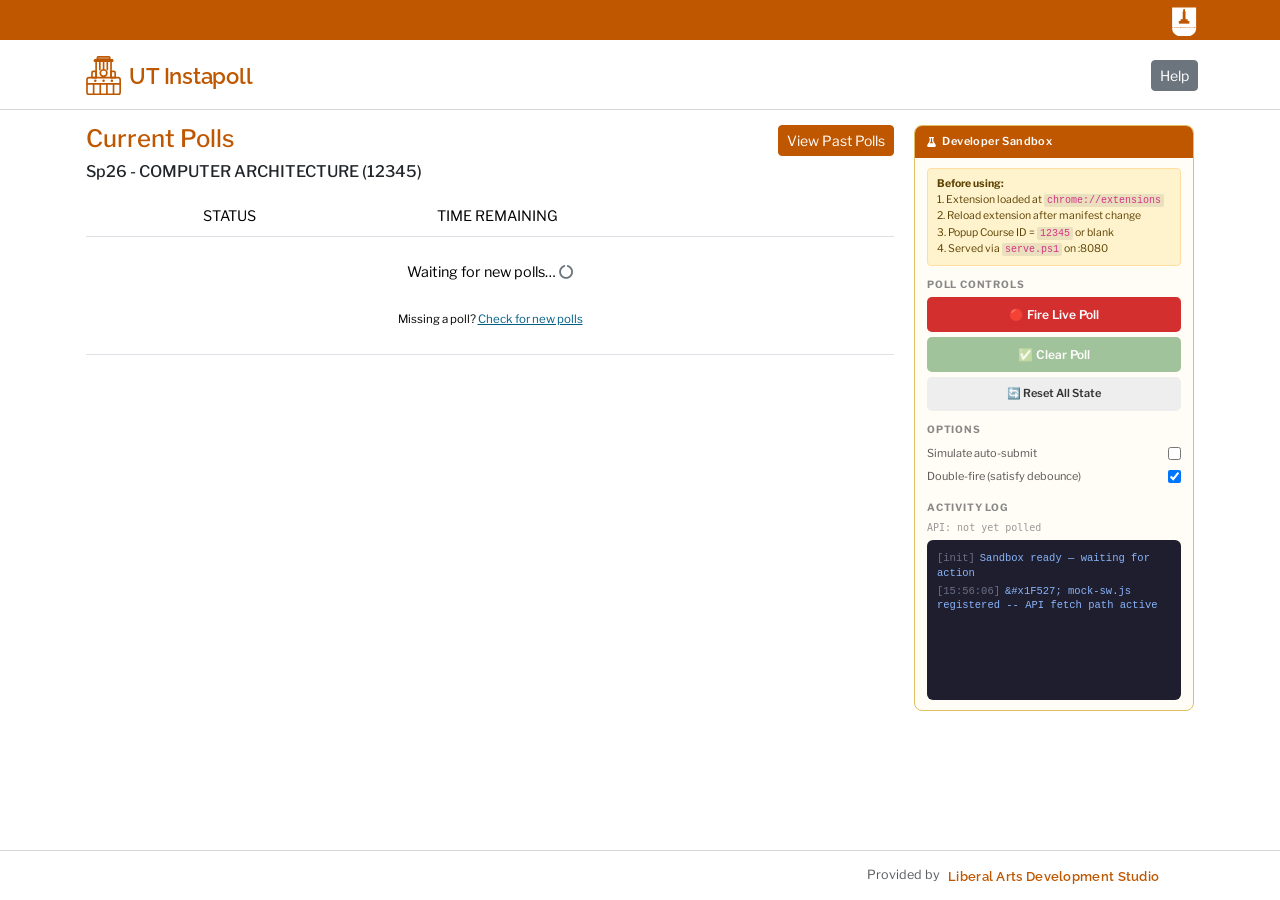
<file: chrome-extension/sandbox/index.html>
﻿<!DOCTYPE html>
<html lang="en">
<head>
  <meta charset="UTF-8" />
  <meta name="viewport" content="width=device-width, initial-scale=1.0" />
  <!-- CSRF token in the standard location that inject.js auto-submit reads -->
  <meta name="csrf-token" content="sandbox-csrf-token-abc123xyz789" />
  <title>UT Instapoll</title>
  <!-- Google Fonts — matching the real site -->
  <link rel="preconnect" href="https://fonts.gstatic.com" crossorigin />
  <link href="https://fonts.googleapis.com/css2?family=Libre+Franklin:wght@400;500;600;700&family=Raleway:wght@400;600&display=swap" rel="stylesheet" />
  <!-- Font Awesome 5 Free (real site uses Pro from cdn.la.utexas.edu) -->
  <link rel="stylesheet" href="https://cdnjs.cloudflare.com/ajax/libs/font-awesome/5.15.4/css/all.min.css" crossorigin="anonymous" />
  <!-- Bootstrap 5 -->
  <link rel="stylesheet" href="https://cdn.jsdelivr.net/npm/bootstrap@5.3.0/dist/css/bootstrap.min.css" />
  <style>
    /* ── UT Austin Bootstrap overrides (mirroring app-CapZuueM.css) ──────── */
    :root {
      --ut-primary: #bf5700;
      --ut-action:  #005f86;
      --bs-body-font-family: "Libre Franklin", system-ui, -apple-system, sans-serif;
      --bs-body-font-size: .9rem;
      --bs-body-line-height: 1.6;
      --bs-poll-status-running:  #579d42;
      --bs-poll-status-inactive: #A9A9A9;
      --bs-poll-status-complete: #6495ED;
      --bs-selected-answer:      #00a9b7;
      --bs-failure:              #d53722;
    }
    /* Override Bootstrap primary (blue -> UT Burnt Orange) */
    .bg-primary     { background-color: #bf5700 !important; }
    .text-primary   { color: #bf5700 !important; }
    .border-primary { border-color: #bf5700 !important; }
    .btn-primary {
      --bs-btn-bg:                  #bf5700;
      --bs-btn-border-color:        #bf5700;
      --bs-btn-hover-bg:            #a34c00;
      --bs-btn-hover-border-color:  #a34c00;
      --bs-btn-active-bg:           #8b4000;
      --bs-btn-active-border-color: #8b4000;
      --bs-btn-color: #fff;
    }
    a { color: var(--ut-action); }
    a:hover { color: #003d5a; }

    /* ── Real-site layout rules (from app-CapZuueM.css) ──────────────────── */
    html { position: relative; min-height: 100%; }
    body { margin-bottom: 50px; }
    nav.navbar#main-header {
      height: 40px; line-height: 40px;
      padding-top: 0; padding-bottom: 0;
    }
    #navbar-header-item-3 { display: none; }
    nav#subheader {
      height: 70px; line-height: 70px;
      background-color: #fff;
      border-bottom: solid 1px #d7d7d7;
      padding-top: 0; padding-bottom: 0;
    }
    #app-logo { height: 44px; }
    .footer {
      position: absolute; bottom: 0; width: 100%;
      height: 50px; line-height: 50px;
      border-top: solid 1px #d7d7d7;
      display: flex; align-items: center;
    }
    .table.table-itemlist th { font-weight: 400; text-transform: uppercase; }
    .table.table-itemlist td { vertical-align: middle; }
    .table.table-itemlist td.table-item-title-cell { font-weight: 700; }
    .timer-box {
      background-color: #ffe8a1;
      padding: 6px 8px;
      display: inline-block;
      min-width: 6ch;
      text-align: center;
      font-family: monospace;
      font-size: .85rem;
    }
    .timer-box.expired { background-color: #b94a48; color: #fff; }

    /* ── Page-wrap (left=real site, right=sandbox panel) ─────────────────── */
    .page-wrap {
      display: grid;
      grid-template-columns: 1fr 280px;
      gap: 0 20px;
      max-width: 1140px;
      margin: 0 auto;
      padding: 0 16px;
    }
    .page-wrap > div:first-child > main {
      margin-top: 15px;
      margin-bottom: 80px;
    }

    /* ── Sandbox panel ────────────────────────────────────────────────────── */
    .sandbox-panel {
      position: sticky; top: 20px;
      background: #fffdf5;
      border: 1px solid #e0c060;
      border-radius: 8px;
      overflow: hidden;
      font-size: 12px;
      margin-top: 15px;
    }
    .sandbox-header {
      background: #bf5700; color: white;
      padding: 7px 12px; font-size: 11px; font-weight: 600;
      letter-spacing: 0.4px; display: flex; align-items: center; gap: 6px;
    }
    .sandbox-body { padding: 10px 12px; }
    .sandbox-section-label {
      font-size: 10px; font-weight: 700; text-transform: uppercase;
      letter-spacing: 0.8px; color: #888; margin: 10px 0 5px;
    }
    .sandbox-section-label:first-child { margin-top: 2px; }
    .setup-hint {
      background: #FFF3CD; border: 1px solid #FFDEA0;
      border-radius: 4px; padding: 7px 9px;
      font-size: 10.5px; line-height: 1.55;
      color: #5c4100; margin-bottom: 2px;
    }
    .setup-hint code { font-size: 10px; background: rgba(0,0,0,.08); padding: 1px 3px; border-radius: 2px; }
    .sb-btn {
      display: block; width: 100%; padding: 8px 12px; margin-bottom: 5px;
      border: none; border-radius: 5px; font-size: 12px; font-weight: 600;
      cursor: pointer; transition: opacity .15s, transform .1s;
    }
    .sb-btn:hover   { opacity: .88; }
    .sb-btn:active  { transform: scale(.97); }
    .sb-btn:disabled { opacity: .45; cursor: not-allowed; }
    .sb-btn-fire  { background: #D32F2F; color: white; }
    .sb-btn-clear { background: #2E7D32; color: white; }
    .sb-btn-reset { background: #EEEEEE; color: #333; font-size: 11px; }
    .toggle-row {
      display: flex; align-items: center; justify-content: space-between;
      font-size: 11px; color: #555; padding: 3px 0;
    }
    .sb-api-info { font-size: 10px; color: #999; font-family: monospace; margin-top: 4px; }

    /* ── Activity log ──────────────────────────────────────────────────────── */
    .log {
      font-family: 'Cascadia Code', 'Courier New', monospace; font-size: 10.5px;
      background: #1E1E2E; color: #CDD6F4;
      border-radius: 6px; padding: 10px; height: 160px; overflow-y: auto; margin-top: 4px;
    }
    .log::-webkit-scrollbar { width: 4px; }
    .log::-webkit-scrollbar-thumb { background: #444; border-radius: 2px; }
    .log-entry { padding: 1.5px 0; line-height: 1.4; }
    .log-entry.live  { color: #F38BA8; }
    .log-entry.clear { color: #A6E3A1; }
    .log-entry.warn  { color: #FAB387; }
    .log-entry.info  { color: #89B4FA; }
    .log-ts { color: #6C7086; margin-right: 5px; }
  </style>
</head>
<body>

<!-- ── Main header: burned orange, UT shield ─────────────────────────────── -->
<nav class="navbar navbar-expand-md navbar-dark bg-primary" id="main-header">
  <div class="container">
    <div id="navbar-header-item-1"></div>
    <div id="navbar-header-item-2">
      <!-- Simplified UT shield (white) -->
      <svg xmlns="http://www.w3.org/2000/svg" height="30" viewBox="0 0 160 170"
           aria-label="The University of Texas at Austin" role="img">
        <path fill="white" d="M 12,8 H 148 V 128 Q 148,168 80,180 Q 12,168 12,128 Z"/>
        <rect x="72" y="30" width="16" height="55" fill="#bf5700"/>
        <rect x="60" y="75" width="40" height="18" fill="#bf5700"/>
        <rect x="50" y="85" width="60" height="15" fill="#bf5700"/>
        <rect x="75" y="18" width="10" height="16" fill="#bf5700"/>
        <text x="80" y="125" text-anchor="middle" font-family="Georgia,serif" font-size="12"
              fill="#bf5700" font-weight="bold" letter-spacing="0.5">THE UNIVERSITY OF TEXAS</text>
      </svg>
    </div>
    <div id="navbar-header-item-3"></div>
  </div>
</nav>

<!-- ── Subheader: white, UT Instapoll logo + Help button ─────────────────── -->
<nav class="navbar navbar-expand-md navbar-light" id="subheader">
  <div class="container">
    <a class="navbar-brand p-0 me-0" href="#">
      <!-- UT Instapoll logo: tower icon + wordmark -->
      <svg id="app-logo" xmlns="http://www.w3.org/2000/svg" viewBox="0 0 305 52"
           aria-label="UT Instapoll" role="img">
        <!-- Tower (scaled from assets/icon.svg) -->
        <g fill="none" stroke="#bf5700" stroke-width="4" stroke-linecap="round" stroke-linejoin="round"
           transform="translate(1, 1) scale(0.49)">
          <rect x="10" y="55" width="80" height="40" rx="5"/>
          <line x1="10" y1="70" x2="90" y2="70"/>
          <circle cx="30" cy="62.5" r="3" fill="#bf5700" stroke="none"/>
          <circle cx="50" cy="62.5" r="3" fill="#bf5700" stroke="none"/>
          <circle cx="70" cy="62.5" r="3" fill="#bf5700" stroke="none"/>
          <line x1="26" y1="70" x2="26" y2="95"/>
          <line x1="42" y1="70" x2="42" y2="95"/>
          <line x1="58" y1="70" x2="58" y2="95"/>
          <line x1="74" y1="70" x2="74" y2="95"/>
          <path d="M 22,55 V 43 Q 22,40 25,40 H 32 V 55 Z"/>
          <path d="M 78,55 V 43 Q 78,40 75,40 H 68 V 55 Z"/>
          <line x1="32" y1="55" x2="32" y2="15"/>
          <line x1="68" y1="55" x2="68" y2="15"/>
          <circle cx="50" cy="44" r="8"/>
          <line x1="41" y1="15" x2="41" y2="36"/>
          <line x1="50" y1="15" x2="50" y2="36"/>
          <line x1="59" y1="15" x2="59" y2="36"/>
          <path d="M 28,15 V 13.5 Q 28,12 30,12 H 70 Q 72,12 72,13.5 V 15 H 28 Z"/>
          <path d="M 35,10 V 7 Q 35,5 37,5 H 63 Q 65,5 65,7 V 10 H 35 Z"/>
        </g>
        <!-- Wordmark -->
        <text x="56" y="36" font-family="Raleway, sans-serif" font-size="26" font-weight="600"
              fill="#bf5700" letter-spacing="-0.3">UT Instapoll</text>
      </svg>
    </a>
    <div class="ms-auto">
      <a href="#" class="btn btn-sm btn-secondary" onclick="return false;">Help</a>
    </div>
  </div>
</nav>

<!-- ── Two-column layout ──────────────────────────────────────────────────── -->
<div class="page-wrap">

  <!-- Left column: real site content -->
  <div>
    <!-- Toast container (matches real site position) -->
    <div class="toast-container position-fixed top-0 end-0 p-3" style="z-index:1080;"></div>

    <main role="main">
      <div id="student_app">

        <!-- Course / heading row -->
        <div class="row mb-2">
          <div class="col-6">
            <h4 class="text-primary">Current Polls</h4>
            <h6>Sp26 - COMPUTER ARCHITECTURE (12345)</h6>
          </div>
          <div class="col-6">
            <div class="float-end">
              <button class="btn btn-primary btn-sm">View Past Polls</button>
            </div>
          </div>
        </div>

        <!-- Desktop table -->
        <div class="d-none d-md-block">
          <table class="table table-hover table-itemlist">
            <thead>
              <tr>
                <th></th>
                <th></th>
                <th>Status</th>
                <th>Time Remaining</th>
              </tr>
            </thead>
            <tbody>
              <!-- Idle row: waiting for polls -->
              <tr id="pollIdleRow">
                <td colspan="4" class="text-center py-4">
                  <div>Waiting for new polls&hellip;&nbsp;<i class="fas fa-circle-notch fa-spin text-secondary"></i></div>
                  <br>
                  <span style="font-size:80%">Missing a poll?
                    <a href="#" onclick="return false;" style="color:var(--ut-action)">Check for new polls</a>
                  </span>
                </td>
              </tr>
              <!-- Live poll row (shown when firePoll() fires) -->
              <tr id="pollStatusBox" style="display:none;">
                <td class="table-item-title-cell" style="width:42%">
                  <span id="psTitle">Attendance Check</span>
                  <small class="d-block text-muted fw-normal mt-1" id="psSub">CS 301 &middot; Computer Architecture &middot; Unique #12345</small>
                </td>
                <td><span id="psIcon"></span></td>
                <td>
                  <span id="cs301badge" class="badge rounded-pill"
                        style="background-color:var(--bs-poll-status-running);font-size:.75rem;padding:.35em .7em;color:white;">
                    Running
                  </span>
                </td>
                <td>
                  <span class="timer-box" id="pollTimerBadge">10:00</span>
                </td>
              </tr>
            </tbody>
          </table>
        </div>

        <!-- Mobile fallback -->
        <div class="d-block d-md-none text-center py-4 text-muted">
          Waiting for new polls&hellip; <i class="fas fa-circle-notch fa-spin"></i>
        </div>

        <!-- Attendance submission card (visible only when a poll is live) -->
        <div id="pollForm" class="d-none mt-2 mb-4">
          <div class="card border-warning shadow-sm">
            <div class="card-body">
              <h6 class="card-title mb-1">&#128203; Attendance Check</h6>
              <p class="card-text text-muted small mb-3">
                Please confirm your attendance for today's lecture.
                Your response will be recorded automatically.
              </p>
              <button class="btn btn-warning" onclick="handleSubmit()">Submit Attendance</button>
            </div>
          </div>
        </div>

      </div><!-- /student_app -->
    </main>
  </div><!-- /left column -->

  <!-- Right column: sandbox controls (hidden in screenshot capture mode) -->
  <div>
    <div class="sandbox-panel">
      <div class="sandbox-header">
        <i class="fas fa-flask" style="font-size:10px;"></i>
        Developer Sandbox
      </div>
      <div class="sandbox-body">
        <div class="setup-hint">
          <strong>Before using:</strong><br>
          1. Extension loaded at <code>chrome://extensions</code><br>
          2. Reload extension after manifest change<br>
          3. Popup Course ID = <code>12345</code> or blank<br>
          4. Served via <code>serve.ps1</code> on :8080
        </div>

        <div class="sandbox-section-label">Poll Controls</div>
        <button class="sb-btn sb-btn-fire" id="btnFire" onclick="firePoll()">
          &#x1F534; Fire Live Poll
        </button>
        <button class="sb-btn sb-btn-clear" id="btnClear" onclick="clearPoll()" disabled>
          &#x2705; Clear Poll
        </button>
        <button class="sb-btn sb-btn-reset" onclick="resetAll()">
          &#x1F504; Reset All State
        </button>

        <div class="sandbox-section-label">Options</div>
        <div class="toggle-row">
          <label for="autoSubmitChk">Simulate auto-submit</label>
          <input type="checkbox" id="autoSubmitChk">
        </div>
        <div class="toggle-row">
          <label for="doubleFireChk">Double-fire (satisfy debounce)</label>
          <input type="checkbox" id="doubleFireChk" checked>
        </div>

        <div class="sandbox-section-label">Activity Log</div>
        <div id="sbApiInfo" class="sb-api-info">API: not yet polled</div>
        <div class="log" id="activityLog">
          <div class="log-entry info">
            <span class="log-ts">[init]</span>Sandbox ready &mdash; waiting for action
          </div>
        </div>

      </div>
    </div>
  </div><!-- /right column -->

</div><!-- /page-wrap -->

<!-- ── Footer ──────────────────────────────────────────────────────────────── -->
<footer class="footer">
  <div class="container">
    <div class="float-end d-flex align-items-center gap-2" style="line-height:1;">
      <span class="text-muted small">Provided by</span>
      <svg xmlns="http://www.w3.org/2000/svg" height="16" viewBox="0 0 250 16"
           aria-label="Liberal Arts Development Studio" role="img">
        <text x="0" y="13" font-family="Raleway, sans-serif" font-size="13" fill="#bf5700"
              font-weight="600" letter-spacing="0.3">Liberal Arts Development Studio</text>
      </svg>
    </div>
  </div>
</footer>

<!-- Bootstrap 5 JS bundle -->
<script src="https://cdn.jsdelivr.net/npm/bootstrap@5.3.0/dist/js/bootstrap.bundle.min.js"></script>

<script>
/* =============================================================================
   Sandbox Controller
   Simulates the exact messages that inject.js produces so content.js ->
   background.js -> alerts fire exactly as they would on the real portal.
   ============================================================================= */
'use strict';

// -- Mock poll payload (matches the shape inject.js parses) -------------------
const MOCK_POLL = [
  {
    id:          1,
    type:        'attendance',
    title:       'Attendance Check',
    status:      'open',
    course_id:   12345,
    config_json: [],          // empty = trivial attendance, triggers auto-submit
    created_at:  new Date().toISOString(),
  },
];

// -- State --------------------------------------------------------------------
let pollLive  = false;
let countdownInterval = null;
let secondsLeft = 600;

// -- Core: dispatch messages exactly as inject.js would -----------------------
function dispatchLive()  {
  window.postMessage({ type: 'UTPOLL_LIVE', data: MOCK_POLL }, '*');
}
function dispatchIdle()  {
  window.postMessage({ type: 'UTPOLL_IDLE', data: [] }, '*');
}

// -- Poll controls ------------------------------------------------------------
function firePoll() {
  if (pollLive) return;
  pollLive = true;

  const double = document.getElementById('doubleFireChk').checked;
  dispatchLive();
  if (double) {
    // Second message ~200 ms later satisfies the 2-detections debounce.
    setTimeout(dispatchLive, 200);
    log('live', '&#x1F534; UTPOLL_LIVE dispatched x2 (debounce satisfied) -- alerts should fire');
  } else {
    log('live', '&#x1F534; UTPOLL_LIVE dispatched x1 (debounce NOT yet satisfied)');
  }
  updateUI(true);
}

function clearPoll() {
  if (!pollLive) return;
  pollLive = false;
  dispatchIdle();
  updateUI(false);
  log('clear', '&#x2705; UTPOLL_IDLE dispatched -- extension should reset to monitoring');
}

function resetAll() {
  pollLive = false;
  dispatchIdle();
  updateUI(false);
  log('info', '&#x1F504; State reset');
}

// -- Countdown timer ----------------------------------------------------------
function startCountdown() {
  secondsLeft = 600;
  const badge = document.getElementById('pollTimerBadge');
  badge.classList.remove('expired');
  if (countdownInterval) clearInterval(countdownInterval);
  countdownInterval = setInterval(() => {
    secondsLeft = Math.max(0, secondsLeft - 1);
    const m = Math.floor(secondsLeft / 60).toString().padStart(2, '0');
    const s = (secondsLeft % 60).toString().padStart(2, '0');
    badge.textContent = m + ':' + s;
    if (secondsLeft <= 60) badge.classList.add('expired');
  }, 1000);
}

function stopCountdown() {
  if (countdownInterval) { clearInterval(countdownInterval); countdownInterval = null; }
  const badge = document.getElementById('pollTimerBadge');
  badge.textContent = '10:00';
  badge.classList.remove('expired');
}

// -- UI updates ---------------------------------------------------------------
function updateUI(live) {
  const idleRow = document.getElementById('pollIdleRow');
  const liveRow = document.getElementById('pollStatusBox');
  const icon    = document.getElementById('psIcon');
  const title   = document.getElementById('psTitle');
  const sub     = document.getElementById('psSub');
  const form    = document.getElementById('pollForm');
  const badge   = document.getElementById('cs301badge');

  if (live) {
    idleRow.style.display = 'none';
    liveRow.style.display = '';
    icon.textContent  = '';
    title.textContent = 'Attendance Check';
    sub.textContent   = 'CS 301 \u00b7 Computer Architecture \u00b7 Unique #12345';
    form.classList.remove('d-none');
    badge.style.backgroundColor = 'var(--bs-poll-status-running)';
    badge.textContent = 'Running';
    startCountdown();
  } else {
    idleRow.style.display = '';
    liveRow.style.display = 'none';
    form.classList.add('d-none');
    // Restore poll form HTML (in case handleSubmit() replaced it)
    form.innerHTML = '<div class="card border-warning shadow-sm"><div class="card-body">'
      + '<h6 class="card-title mb-1">&#128203; Attendance Check</h6>'
      + '<p class="card-text text-muted small mb-3">Please confirm your attendance for today\'s lecture. Your response will be recorded automatically.</p>'
      + '<button class="btn btn-warning" onclick="handleSubmit()">Submit Attendance</button>'
      + '</div></div>';
    badge.style.backgroundColor = '#A9A9A9';
    badge.textContent = 'Inactive';
    stopCountdown();
  }

  document.getElementById('btnFire').disabled  = live;
  document.getElementById('btnClear').disabled = !live;
}

function handleSubmit() {
  log('info', '&#x1F4E4; Attendance submitted (sandbox simulation)');
  document.getElementById('pollForm').innerHTML =
    '<p class="text-success fw-semibold" style="font-size:13px;">&#x2705; Response recorded &mdash; thank you!</p>';
}

// -- Activity log -------------------------------------------------------------
function log(type, msg) {
  const logEl = document.getElementById('activityLog');
  const ts    = new Date().toLocaleTimeString('en-US', { hour12: false });
  const el    = document.createElement('div');
  el.className = 'log-entry ' + type;
  el.innerHTML = '<span class="log-ts">[' + ts + ']</span>' + esc(msg);
  logEl.appendChild(el);
  logEl.scrollTop = logEl.scrollHeight;
  while (logEl.children.length > 80) logEl.removeChild(logEl.firstChild);
}

function esc(s) {
  return s.replace(/&/g,'&amp;').replace(/</g,'&lt;').replace(/>/g,'&gt;');
}

// -- Periodic API simulation --------------------------------------------------
// Makes real fetch calls so inject.js network intercept also fires.
let apiCallCount = 0;

(async function registerSW() {
  if (!('serviceWorker' in navigator)) return;
  try {
    await navigator.serviceWorker.register('/mock-sw.js');
    log('info', '&#x1F527; mock-sw.js registered -- API fetch path active');
  } catch (_) {
    log('info', '&#x26A0; Service Worker unavailable -- using postMessage path only');
  }
})();

setInterval(async () => {
  apiCallCount++;
  const dbg = document.getElementById('sbApiInfo');
  if (dbg) dbg.textContent = 'API: polled ' + apiCallCount + '\u00d7 \u00b7 ' + new Date().toLocaleTimeString();

  try {
    const bc = new BroadcastChannel('utpoll-sandbox');
    bc.postMessage({ action: 'setPollState', live: pollLive });
    bc.close();
    await fetch('/api/v1/student/course/12345/poll');
  } catch (_) {
    // No SW or network -- postMessage path handles alerts.
  }
}, 3000);

// -- Listen for inject.js relay messages (log visibility) ---------------------
window.addEventListener('message', (e) => {
  if (e.source !== window) return;
  const { type, data } = e.data || {};
  if (type === 'UTPOLL_LIVE')  log('live',  '&#x1F4E1; inject.js relayed UTPOLL_LIVE (' + (data||[]).length + ' poll(s))');
  if (type === 'UTPOLL_IDLE')  log('clear', '&#x1F4E1; inject.js relayed UTPOLL_IDLE');
});
</script>
</body>
</html>
</file>
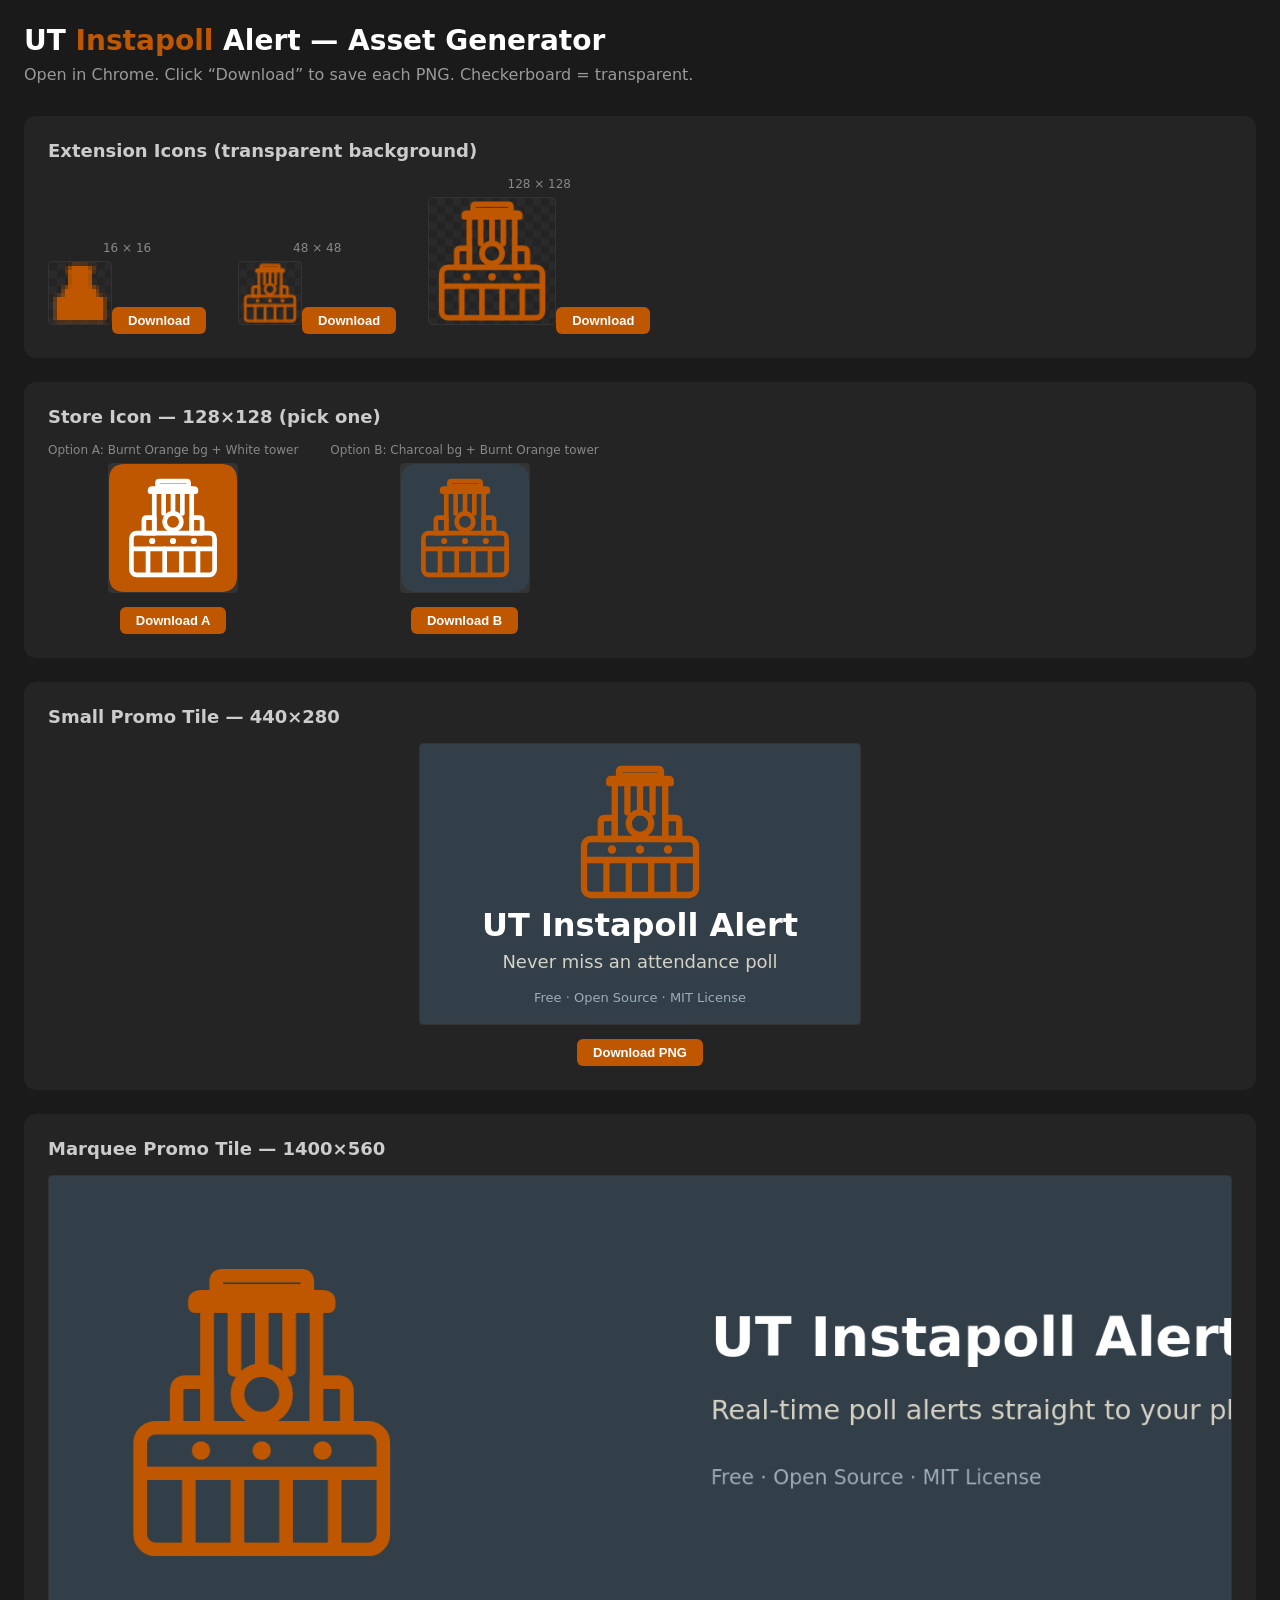
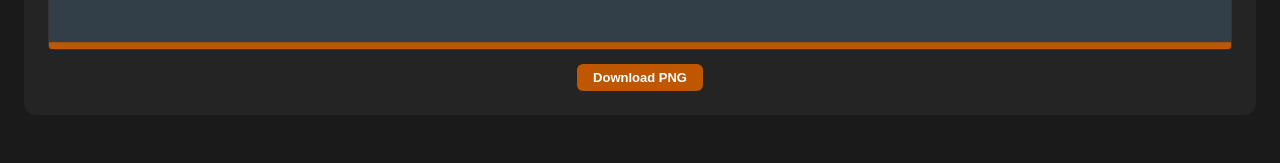
<file: chrome-extension/assets/generate-assets.html>
<!DOCTYPE html>
<html lang="en">
<head>
<meta charset="UTF-8">
<title>UT Instapoll Alert — Asset Generator</title>
<style>
  * { box-sizing: border-box; margin: 0; padding: 0; }
  body { font-family: "Segoe UI", system-ui, sans-serif; background: #1a1a1a; color: #e0e0e0; padding: 24px; }
  h1 { font-size: 28px; margin-bottom: 8px; color: #fff; }
  h1 span { color: #BF5700; }
  p.sub { color: #999; margin-bottom: 32px; }
  section { background: #242424; border-radius: 12px; padding: 24px; margin-bottom: 24px; }
  h2 { font-size: 18px; margin-bottom: 16px; color: #ccc; }
  .row { display: flex; gap: 32px; align-items: end; flex-wrap: wrap; }
  .item { text-align: center; }
  .item label { display: block; font-size: 12px; color: #888; margin-bottom: 6px; }
  canvas {
    background-image:
      linear-gradient(45deg, #2a2a2a 25%, transparent 25%),
      linear-gradient(-45deg, #2a2a2a 25%, transparent 25%),
      linear-gradient(45deg, transparent 75%, #2a2a2a 75%),
      linear-gradient(-45deg, transparent 75%, #2a2a2a 75%);
    background-size: 16px 16px;
    background-position: 0 0, 0 8px, 8px -8px, -8px 0;
    border: 1px solid #333;
    border-radius: 4px;
  }
  canvas.opaque { background-image: none; background-color: #333; }
  .promo-canvas { max-width: 100%; height: auto; }
  button {
    display: inline-block; margin-top: 10px; padding: 6px 16px;
    background: #BF5700; color: #fff; border: none; border-radius: 6px;
    cursor: pointer; font-size: 13px; font-weight: 600;
  }
  button:hover { background: #d46000; }
  .note { font-size: 12px; color: #666; margin-top: 8px; }
</style>
</head>
<body>

<h1>UT <span>Instapoll</span> Alert — Asset Generator</h1>
<p class="sub">Open in Chrome. Click &ldquo;Download&rdquo; to save each PNG. Checkerboard = transparent.</p>

<!-- Extension Icons -->
<section>
  <h2>Extension Icons (transparent background)</h2>
  <div class="row" id="icon-row"></div>
</section>

<!-- Store Icon -->
<section>
  <h2>Store Icon &mdash; 128&times;128 (pick one)</h2>
  <div class="row">
    <div class="item">
      <label>Option A: Burnt Orange bg + White tower</label>
      <canvas id="store-a" class="opaque" width="128" height="128"></canvas>
      <br><button onclick="dl('store-a','store-icon-128-orange.png')">Download A</button>
    </div>
    <div class="item">
      <label>Option B: Charcoal bg + Burnt Orange tower</label>
      <canvas id="store-b" class="opaque" width="128" height="128"></canvas>
      <br><button onclick="dl('store-b','store-icon-128-charcoal.png')">Download B</button>
    </div>
  </div>
</section>

<!-- Small Promo Tile -->
<section>
  <h2>Small Promo Tile &mdash; 440&times;280</h2>
  <div class="item">
    <canvas id="small-promo" class="opaque promo-canvas" width="440" height="280"></canvas>
    <br><button onclick="dl('small-promo','small-promo-440x280.png')">Download PNG</button>
  </div>
</section>

<!-- Marquee Promo Tile -->
<section>
  <h2>Marquee Promo Tile &mdash; 1400&times;560</h2>
  <div class="item">
    <canvas id="marquee" class="opaque promo-canvas" width="1400" height="560"></canvas>
    <br><button onclick="dl('marquee','marquee-1400x560.png')">Download PNG</button>
  </div>
</section>

<script>
/* ── colour constants ──────────────────────────────────────────── */
const BURNT_ORANGE = '#BF5700';   // Primary
const WHITE        = '#FFFFFF';   // Primary
const CHARCOAL     = '#333F48';   // Secondary – dark
const AMBER        = '#F8971F';   // Secondary – warm
const LIMESTONE    = '#D6D2C4';   // Secondary – light
const BLUE_GRAY    = '#9CADB7';   // Secondary – cool

/* ── SVG builders ──────────────────────────────────────────────── */

/** Detailed outlined tower (good ≥ 48 px) */
function detailedSvg(strokeColor, dotColor, w, h) {
  return `<svg xmlns="http://www.w3.org/2000/svg" viewBox="0 0 100 100" width="${w}" height="${h}">
  <g fill="none" stroke="${strokeColor}" stroke-width="4.5" stroke-linecap="round" stroke-linejoin="round">
    <rect x="10" y="55" width="80" height="40" rx="5"/>
    <line x1="10" y1="70" x2="90" y2="70"/>
    <circle cx="30" cy="62.5" r="3" fill="${dotColor}" stroke="none"/>
    <circle cx="50" cy="62.5" r="3" fill="${dotColor}" stroke="none"/>
    <circle cx="70" cy="62.5" r="3" fill="${dotColor}" stroke="none"/>
    <line x1="26" y1="70" x2="26" y2="95"/>
    <line x1="42" y1="70" x2="42" y2="95"/>
    <line x1="58" y1="70" x2="58" y2="95"/>
    <line x1="74" y1="70" x2="74" y2="95"/>
    <path d="M 22,55 V 43 Q 22,40 25,40 H 32 V 55 Z"/>
    <path d="M 78,55 V 43 Q 78,40 75,40 H 68 V 55 Z"/>
    <line x1="32" y1="55" x2="32" y2="15"/>
    <line x1="68" y1="55" x2="68" y2="15"/>
    <circle cx="50" cy="44" r="8"/>
    <line x1="41" y1="15" x2="41" y2="36"/>
    <line x1="50" y1="15" x2="50" y2="36"/>
    <line x1="59" y1="15" x2="59" y2="36"/>
    <path d="M 28,15 V 13.5 Q 28,12 30,12 H 70 Q 72,12 72,13.5 V 15 H 28 Z"/>
    <path d="M 35,10 V 7 Q 35,5 37,5 H 63 Q 65,5 65,7 V 10 H 35 Z"/>
  </g></svg>`;
}

/** Filled silhouette (for 16 px) */
function filledSvg(fillColor, w, h) {
  return `<svg xmlns="http://www.w3.org/2000/svg" viewBox="0 0 100 100" width="${w}" height="${h}">
    <path d="M 10,95 H 90 V 55 H 78 V 40 H 68 V 15 H 72 V 10 H 65 V 5
             H 35 V 10 H 28 V 15 H 32 V 40 H 22 V 55 H 10 Z"
          fill="${fillColor}"/>
  </svg>`;
}

/* ── render helpers ────────────────────────────────────────────── */

function svgToImage(svgStr) {
  return new Promise((resolve, reject) => {
    const blob = new Blob([svgStr], { type: 'image/svg+xml;charset=utf-8' });
    const url  = URL.createObjectURL(blob);
    const img  = new Image();
    img.onload  = () => { URL.revokeObjectURL(url); resolve(img); };
    img.onerror = () => { URL.revokeObjectURL(url); reject(new Error('SVG load failed')); };
    img.src = url;
  });
}

function dl(canvasId, filename) {
  const c = document.getElementById(canvasId);
  const a = document.createElement('a');
  a.download = filename;
  a.href = c.toDataURL('image/png');
  a.click();
}

/* ── generate everything on load ───────────────────────────────── */

(async function init() {

  /* ---- Extension Icons (16, 48, 128) ---- */
  const iconRow = document.getElementById('icon-row');
  for (const size of [16, 48, 128]) {
    const svg = size <= 24
      ? filledSvg(BURNT_ORANGE, size, size)
      : detailedSvg(BURNT_ORANGE, BURNT_ORANGE, size, size);
    const img = await svgToImage(svg);

    const canvas  = document.createElement('canvas');
    canvas.width  = size;
    canvas.height = size;
    canvas.id     = `icon-${size}`;
    canvas.style.width  = `${Math.max(size, 64)}px`;
    canvas.style.height = `${Math.max(size, 64)}px`;
    canvas.style.imageRendering = size <= 24 ? 'pixelated' : 'auto';

    const ctx = canvas.getContext('2d');
    ctx.drawImage(img, 0, 0, size, size);

    const wrap  = document.createElement('div');
    wrap.className = 'item';
    const label = document.createElement('label');
    label.textContent = `${size} × ${size}`;
    const btn   = document.createElement('button');
    btn.textContent = 'Download';
    btn.onclick = () => dl(`icon-${size}`, `icon-${size}.png`);

    wrap.append(label, canvas, btn);
    iconRow.append(wrap);
  }

  /* ---- Store Icon A: Burnt Orange bg + White tower ---- */
  {
    const S = 128, pad = 12;
    const img = await svgToImage(detailedSvg(WHITE, WHITE, S - pad * 2, S - pad * 2));
    const ctx = document.getElementById('store-a').getContext('2d');
    // Rounded-rect background
    const r = 16;
    ctx.beginPath();
    ctx.moveTo(r, 0); ctx.lineTo(S - r, 0); ctx.quadraticCurveTo(S, 0, S, r);
    ctx.lineTo(S, S - r); ctx.quadraticCurveTo(S, S, S - r, S);
    ctx.lineTo(r, S); ctx.quadraticCurveTo(0, S, 0, S - r);
    ctx.lineTo(0, r); ctx.quadraticCurveTo(0, 0, r, 0);
    ctx.closePath();
    ctx.fillStyle = BURNT_ORANGE;
    ctx.fill();
    ctx.drawImage(img, pad, pad, S - pad * 2, S - pad * 2);
  }

  /* ---- Store Icon B: Charcoal bg + Burnt Orange tower ---- */
  {
    const S = 128, pad = 12;
    const img = await svgToImage(detailedSvg(BURNT_ORANGE, BURNT_ORANGE, S - pad * 2, S - pad * 2));
    const ctx = document.getElementById('store-b').getContext('2d');
    const r = 16;
    ctx.beginPath();
    ctx.moveTo(r, 0); ctx.lineTo(S - r, 0); ctx.quadraticCurveTo(S, 0, S, r);
    ctx.lineTo(S, S - r); ctx.quadraticCurveTo(S, S, S - r, S);
    ctx.lineTo(r, S); ctx.quadraticCurveTo(0, S, 0, S - r);
    ctx.lineTo(0, r); ctx.quadraticCurveTo(0, 0, r, 0);
    ctx.closePath();
    ctx.fillStyle = CHARCOAL;
    ctx.fill();
    ctx.drawImage(img, pad, pad, S - pad * 2, S - pad * 2);
  }

  /* ---- Small Promo Tile (440 × 280) ---- */
  {
    const W = 440, H = 280;
    const ctx = document.getElementById('small-promo').getContext('2d');

    // Background – Charcoal
    ctx.fillStyle = CHARCOAL;
    ctx.fillRect(0, 0, W, H);

    // Tower (Burnt Orange on dark bg)
    const iconH = 140;
    const img = await svgToImage(detailedSvg(BURNT_ORANGE, BURNT_ORANGE, iconH, iconH));
    ctx.drawImage(img, (W - iconH) / 2, 18, iconH, iconH);

    // Title
    ctx.fillStyle = WHITE;
    ctx.textAlign = 'center';
    ctx.textBaseline = 'top';
    ctx.font = 'bold 32px "Segoe UI", system-ui, sans-serif';
    ctx.fillText('UT Instapoll Alert', W / 2, 168);

    // Subtitle
    ctx.fillStyle = LIMESTONE;
    ctx.font = '18px "Segoe UI", system-ui, sans-serif';
    ctx.fillText('Never miss an attendance poll', W / 2, 210);

    // Badge
    ctx.fillStyle = BLUE_GRAY;
    ctx.font = '13px "Segoe UI", system-ui, sans-serif';
    ctx.fillText('Free · Open Source · MIT License', W / 2, 248);
  }

  /* ---- Marquee Promo Tile (1400 × 560) ---- */
  {
    const W = 1400, H = 560;
    const ctx = document.getElementById('marquee').getContext('2d');

    // Background – Charcoal
    ctx.fillStyle = CHARCOAL;
    ctx.fillRect(0, 0, W, H);

    // Accent stripe at bottom
    ctx.fillStyle = BURNT_ORANGE;
    ctx.fillRect(0, H - 8, W, 8);

    // Tower (Burnt Orange on dark bg, left-centre)
    const iconH = 360;
    const img = await svgToImage(detailedSvg(BURNT_ORANGE, BURNT_ORANGE, iconH, iconH));
    const iconX = W * 0.18;
    ctx.drawImage(img, iconX - iconH / 2, (H - iconH) / 2, iconH, iconH);

    // Text block (right side)
    const textX = W * 0.56;
    ctx.textAlign = 'left';
    ctx.textBaseline = 'middle';

    ctx.fillStyle = WHITE;
    ctx.font = 'bold 64px "Segoe UI", system-ui, sans-serif';
    ctx.fillText('UT Instapoll Alert', textX, H * 0.35);

    ctx.fillStyle = LIMESTONE;
    ctx.font = '32px "Segoe UI", system-ui, sans-serif';
    ctx.fillText('Real-time poll alerts straight to your phone.', textX, H * 0.50);

    ctx.fillStyle = BLUE_GRAY;
    ctx.font = '24px "Segoe UI", system-ui, sans-serif';
    ctx.fillText('Free · Open Source · MIT License', textX, H * 0.64);
  }

})();
</script>
</body>
</html>
</file>
